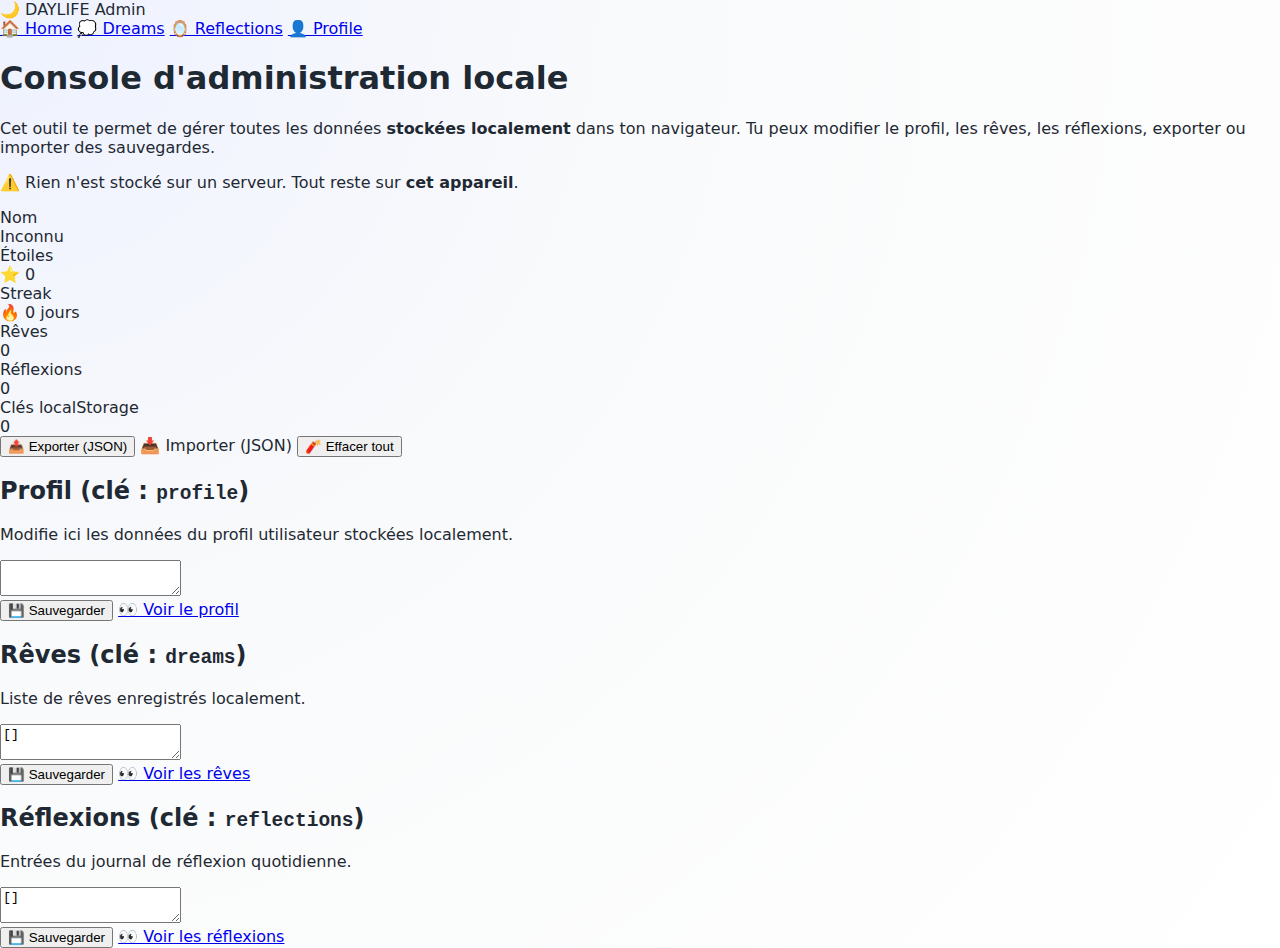
<file: admin.html>
<!DOCTYPE html>
<html lang="fr">
<head>
  <meta charset="UTF-8" />
  <meta name="viewport" content="width=device-width, initial-scale=1.0" />
  <title>DAYLIFE — Console Admin (Locale)</title>
  <link rel="stylesheet" href="assets/style.css" />
</head>
<body>
  <!-- Barre de navigation -->
  <header class="topbar">
    <div class="logo">
      <span>🌙 DAYLIFE Admin</span>
    </div>
    <nav class="desktop-nav">
      <a href="home.html">🏠 Home</a>
      <a href="dreams.html">💭 Dreams</a>
      <a href="reflections.html">🪞 Reflections</a>
      <a href="profile.html">👤 Profile</a>
    </nav>
  </header>

  <main class="admin-page">
    <section class="admin-card admin-header">
      <h1>Console d'administration locale</h1>
      <p>
        Cet outil te permet de gérer toutes les données <strong>stockées localement</strong> dans ton navigateur.
        Tu peux modifier le profil, les rêves, les réflexions, exporter ou importer des sauvegardes.
      </p>
      <p class="admin-warning">
        ⚠️ Rien n'est stocké sur un serveur. Tout reste sur <strong>cet appareil</strong>.
      </p>

      <div class="admin-summary" id="adminSummary"></div>

      <div class="admin-actions">
        <button id="exportBtn" class="primary-btn">📤 Exporter (JSON)</button>
        <label class="file-btn">
          📥 Importer (JSON)
          <input type="file" id="importInput" accept="application/json" hidden />
        </label>
        <button id="resetBtn" class="danger-btn">🧨 Effacer tout</button>
      </div>
    </section>

    <!-- Profil -->
    <section class="admin-card">
      <h2>Profil (clé : <code>profile</code>)</h2>
      <p class="small">Modifie ici les données du profil utilisateur stockées localement.</p>
      <textarea id="profileJson" class="admin-textarea" spellcheck="false"></textarea>
      <div class="admin-actions-row">
        <button id="saveProfileBtn" class="primary-btn">💾 Sauvegarder</button>
        <a href="profile.html" target="_blank" class="link-btn">👀 Voir le profil</a>
      </div>
    </section>

    <!-- Rêves -->
    <section class="admin-card">
      <h2>Rêves (clé : <code>dreams</code>)</h2>
      <p class="small">Liste de rêves enregistrés localement.</p>
      <textarea id="dreamsJson" class="admin-textarea" spellcheck="false"></textarea>
      <div class="admin-actions-row">
        <button id="saveDreamsBtn" class="primary-btn">💾 Sauvegarder</button>
        <a href="dreams.html" target="_blank" class="link-btn">👀 Voir les rêves</a>
      </div>
    </section>

    <!-- Réflexions -->
    <section class="admin-card">
      <h2>Réflexions (clé : <code>reflections</code>)</h2>
      <p class="small">Entrées du journal de réflexion quotidienne.</p>
      <textarea id="reflectionsJson" class="admin-textarea" spellcheck="false"></textarea>
      <div class="admin-actions-row">
        <button id="saveReflectionsBtn" class="primary-btn">💾 Sauvegarder</button>
        <a href="reflections.html" target="_blank" class="link-btn">👀 Voir les réflexions</a>
      </div>
    </section>
  </main>

  <script>
    function safeParse(text, fallback) {
      try {
        return JSON.parse(text);
      } catch (e) {
        console.error("JSON parse error:", e);
        return fallback;
      }
    }

    function pretty(value) {
      return JSON.stringify(value, null, 2);
    }

    function loadData() {
      const profile = safeParse(localStorage.getItem("profile") || "null", null);
      const dreams = safeParse(localStorage.getItem("dreams") || "[]", []);
      const reflections = safeParse(localStorage.getItem("reflections") || "[]", []);

      document.getElementById("profileJson").value = profile ? pretty(profile) : "";
      document.getElementById("dreamsJson").value = pretty(dreams);
      document.getElementById("reflectionsJson").value = pretty(reflections);

      const summary = document.getElementById("adminSummary");
      const name = profile?.name || "Inconnu";
      const stars = profile?.totalStars || 0;
      const streak = profile?.streakDays || 0;

      summary.innerHTML = `
        <div class="admin-summary-grid">
          <div><div class="label">Nom</div><div class="value">${name}</div></div>
          <div><div class="label">Étoiles</div><div class="value">⭐ ${stars}</div></div>
          <div><div class="label">Streak</div><div class="value">🔥 ${streak} jours</div></div>
          <div><div class="label">Rêves</div><div class="value">${dreams.length}</div></div>
          <div><div class="label">Réflexions</div><div class="value">${reflections.length}</div></div>
          <div><div class="label">Clés localStorage</div><div class="value">${Object.keys(localStorage).length}</div></div>
        </div>`;
    }

    function saveKeyFromTextarea(key, textareaId) {
      const raw = document.getElementById(textareaId).value.trim();
      if (!raw) {
        if (!confirm("Le contenu est vide. Supprimer la clé '" + key + "' ?")) return;
        localStorage.removeItem(key);
        alert("Clé '" + key + "' supprimée.");
        loadData();
        return;
      }
      try {
        const parsed = JSON.parse(raw);
        localStorage.setItem(key, JSON.stringify(parsed));
        alert("✅ Données sauvegardées pour '" + key + "'.");
        loadData();
      } catch (e) {
        alert("Erreur JSON : " + e.message);
      }
    }

    function exportAll() {
      const data = {
        profile: safeParse(localStorage.getItem("profile") || "null", null),
        dreams: safeParse(localStorage.getItem("dreams") || "[]", []),
        reflections: safeParse(localStorage.getItem("reflections") || "[]", [])
      };
      const blob = new Blob([JSON.stringify(data, null, 2)], { type: "application/json" });
      const url = URL.createObjectURL(blob);
      const a = document.createElement("a");
      a.href = url;
      a.download = "daylife-backup.json";
      a.click();
      URL.revokeObjectURL(url);
    }

    function importAll(file) {
      const reader = new FileReader();
      reader.onload = () => {
        try {
          const data = JSON.parse(reader.result);
          if (data.profile) localStorage.setItem("profile", JSON.stringify(data.profile));
          if (data.dreams) localStorage.setItem("dreams", JSON.stringify(data.dreams));
          if (data.reflections) localStorage.setItem("reflections", JSON.stringify(data.reflections));
          alert("✅ Import terminé !");
          loadData();
        } catch (e) {
          alert("❌ Fichier invalide : " + e.message);
        }
      };
      reader.readAsText(file);
    }

    function resetAll() {
      if (confirm("⚠️ Cela va effacer TOUT le localStorage pour ce domaine. Continuer ?")) {
        localStorage.clear();
        alert("🧨 localStorage vidé !");
        loadData();
      }
    }

    // Brancher les boutons
    document.getElementById("saveProfileBtn").addEventListener("click", () => saveKeyFromTextarea("profile", "profileJson"));
    document.getElementById("saveDreamsBtn").addEventListener("click", () => saveKeyFromTextarea("dreams", "dreamsJson"));
    document.getElementById("saveReflectionsBtn").addEventListener("click", () => saveKeyFromTextarea("reflections", "reflectionsJson"));
    document.getElementById("exportBtn").addEventListener("click", exportAll);
    document.getElementById("resetBtn").addEventListener("click", resetAll);

    document.getElementById("importInput").addEventListener("change", (e) => {
      const file = e.target.files[0];
      if (file) importAll(file);
    });

    loadData();
  </script>
</body>
</html>
</file>
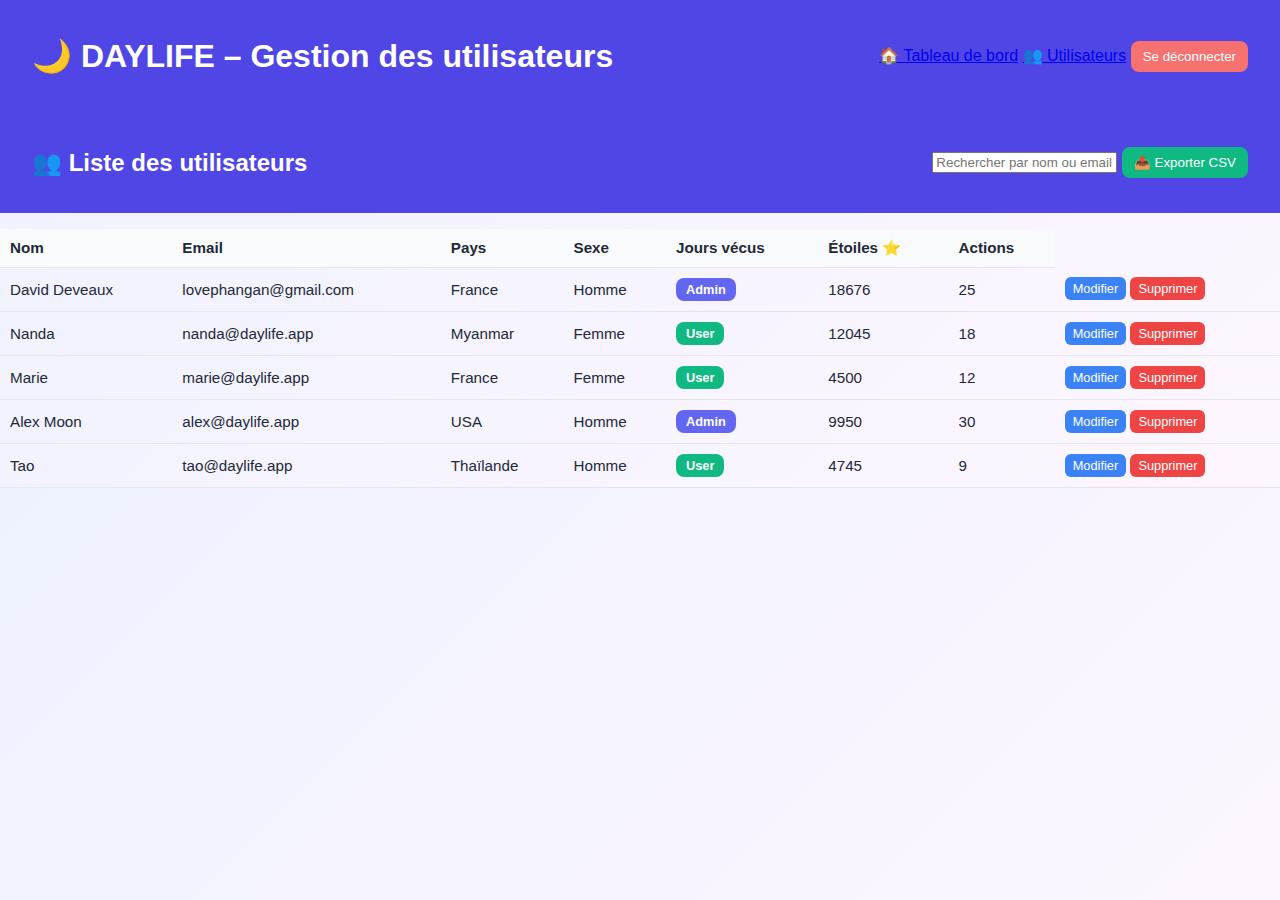
<file: admin/users.html>
<!DOCTYPE html>
<html lang="fr">
<head>
  <meta charset="UTF-8" />
  <meta name="viewport" content="width=device-width, initial-scale=1.0" />
  <title>DAYLIFE – Utilisateurs</title>
  <link rel="stylesheet" href="assets/admin.css" />
</head>
<body>
  <header class="admin-header">
    <h1>🌙 DAYLIFE – Gestion des utilisateurs</h1>
    <nav>
      <a href="dashboard.html" class="nav-link">🏠 Tableau de bord</a>
      <a href="users.html" class="nav-link active">👥 Utilisateurs</a>
      <button id="logoutBtn" class="logout-btn">Se déconnecter</button>
    </nav>
  </header>

  <main class="admin-page">
    <section class="admin-card">
      <div class="admin-header">
        <h2>👥 Liste des utilisateurs</h2>
        <div class="admin-actions-row">
          <input type="text" id="searchUser" placeholder="Rechercher par nom ou email..." />
          <button id="exportCSV" class="btn-export">📤 Exporter CSV</button>
        </div>
      </div>

      <div id="userTableContainer">
        <table class="admin-table">
          <thead>
            <tr>
              <th>Nom</th>
              <th>Email</th>
              <th>Pays</th>
              <th>Sexe</th>
              <th>Jours vécus</th>
              <th>Étoiles ⭐</th>
              <th>Actions</th>
            </tr>
          </thead>
          <tbody id="userTable">
            <!-- Les utilisateurs seront insérés ici -->
          </tbody>
        </table>
      </div>
    </section>
  </main>

  <script src="assets/admin.js"></script>
</body>
</html>
</file>
<file: admin/assets/admin.css>
body {
  font-family: 'Inter', sans-serif;
  background: linear-gradient(135deg, #eef2ff, #fef6ff);
  color: #1f2937;
  margin: 0;
  padding: 0;
}

/* Login page */
.login-container {
  display: flex;
  flex-direction: column;
  align-items: center;
  justify-content: center;
  height: 100vh;
  text-align: center;
}
.login-box {
  background: #fff;
  padding: 2rem;
  border-radius: 16px;
  box-shadow: 0 4px 12px rgba(0, 0, 0, 0.08);
  max-width: 340px;
  width: 100%;
}
.login-box input {
  width: 100%;
  padding: 10px;
  margin-bottom: 1rem;
  border-radius: 8px;
  border: 1px solid #d1d5db;
}
.login-box button {
  background: linear-gradient(90deg, #6366f1, #a855f7);
  color: white;
  border: none;
  padding: 10px 14px;
  border-radius: 8px;
  width: 100%;
  cursor: pointer;
  transition: 0.3s;
}
.login-box button:hover {
  opacity: 0.9;
}
.error-msg {
  color: #dc2626;
  font-size: 0.9rem;
}

/* Dashboard */
.admin-header {
  display: flex;
  justify-content: space-between;
  align-items: center;
  background: #4f46e5;
  color: white;
  padding: 1rem 2rem;
}
.logout-btn {
  background: #f87171;
  border: none;
  padding: 8px 12px;
  border-radius: 8px;
  color: white;
  cursor: pointer;
}
.dashboard {
  display: grid;
  grid-template-columns: repeat(auto-fit, minmax(250px, 1fr));
  gap: 1rem;
  padding: 2rem;
}
.card {
  background: #fff;
  border-radius: 12px;
  padding: 1.5rem;
  box-shadow: 0 2px 6px rgba(0, 0, 0, 0.05);
}
/* --- Users Page --- */
.admin-table {
  width: 100%;
  border-collapse: collapse;
  margin-top: 1rem;
  font-size: 0.95rem;
}

.admin-table th, .admin-table td {
  border-bottom: 1px solid #e5e7eb;
  padding: 10px;
  text-align: left;
}

.admin-table th {
  background: #f9fafb;
  font-weight: 600;
}

.admin-table tr:hover {
  background: #f3f4f6;
}

.btn-edit, .btn-delete {
  padding: 4px 8px;
  border-radius: 6px;
  border: none;
  cursor: pointer;
  color: white;
  font-size: 0.8rem;
}
.btn-edit {
  background: #3b82f6;
}
.btn-delete {
  background: #ef4444;
}

.btn-export {
  background: #10b981;
  color: white;
  padding: 8px 12px;
  border-radius: 8px;
  border: none;
  cursor: pointer;
}
.btn-export:hover {
  opacity: 0.9;
}
/* --- Roles --- */
.role-badge {
  display: inline-block;
  padding: 4px 10px;
  border-radius: 8px;
  font-size: 0.8rem;
  font-weight: 600;
  color: white;
  text-align: center;
}
.role-admin {
  background: #6366f1; /* violet */
}
.role-user {
  background: #10b981; /* vert */
}
</file>
<file: assets/style.css>
/* =============== VARIABLES & RESET =============== */
:root {
  --bg: #f5f7ff;
  --bg-soft: #ffffff;
  --bg-soft-alt: #f9fafb;
  --primary: #7c3aed;
  --primary-soft: rgba(124, 58, 237, 0.12);
  --secondary: #ec4899;
  --accent: #22c55e;
  --text-main: #1f2933;
  --text-soft: #6b7280;
  --border-subtle: #e5e7eb;
  --radius-lg: 22px;
  --radius-md: 16px;
  --shadow-soft: 0 18px 45px rgba(15, 23, 42, 0.08);
}

*,
*::before,
*::after {
  box-sizing: border-box;
}

html,
body {
  margin: 0;
  padding: 0;
}

body {
  font-family: system-ui, -apple-system, BlinkMacSystemFont, "SF Pro Text",
    "Inter", sans-serif;
  background: radial-gradient(circle at top left, #eef2ff, #f9fafb 40%, #ffffff);
  color: var(--text-main);
}

/* =============== APP SHELL =============== */

.app-shell {
  min-height: 100vh;
  display: flex;
  flex-direction: column;
}

/* Header / top nav */

.app-header {
  position: sticky;
  top: 0;
  z-index: 20;
  backdrop-filter: blur(16px);
  background: linear-gradient(
      to bottom,
      rgba(248, 250, 252, 0.9),
      rgba(248, 250, 252, 0.7)
    );
  border-bottom: 1px solid rgba(203, 213, 225, 0.35);
}

.app-header-inner {
  max-width: 1040px;
  margin: 0 auto;
  padding: 10px 16px;
  display: flex;
  align-items: center;
  justify-content: space-between;
  gap: 12px;
}

.brand {
  display: flex;
  align-items: center;
  gap: 10px;
}

.brand-orbit {
  width: 32px;
  height: 32px;
  border-radius: 999px;
  background: radial-gradient(circle at 30% 20%, #facc15, #fb923c);
  box-shadow: 0 8px 22px rgba(251, 191, 36, 0.45);
  display: flex;
  align-items: center;
  justify-content: center;
  font-size: 18px;
}

.brand-text-main {
  font-weight: 700;
  letter-spacing: 0.06em;
  font-size: 13px;
  text-transform: uppercase;
}

.brand-text-sub {
  font-size: 11px;
  color: var(--text-soft);
}

/* Desktop nav */

.top-nav {
  display: flex;
  gap: 12px;
  align-items: center;
}

.top-nav-item {
  position: relative;
  padding: 6px 18px;
  border-radius: 999px;
  display: flex;
  align-items: center;
  gap: 8px;
  border: 1px solid transparent;
  background: transparent;
  cursor: pointer;
  color: var(--text-soft);
  font-size: 13px;
  font-weight: 500;
  transition: all 0.2s ease;
}

.top-nav-icon {
  font-size: 20px;
  display: flex;
}

.top-nav-label {
  display: inline-block;
}

.top-nav-item.active {
  background: radial-gradient(circle at top left, #f5f3ff, #fdf2ff);
  border-color: rgba(148, 163, 184, 0.4);
  color: var(--primary);
  box-shadow: 0 10px 30px rgba(124, 58, 237, 0.18);
}

/* Lang select */

.lang-select {
  border-radius: 999px;
  border: 1px solid rgba(209, 213, 219, 0.9);
  background: #ffffff;
  padding: 4px 10px;
  font-size: 12px;
  color: var(--text-soft);
}

/* On mobile we hide text label in top nav */
@media (max-width: 640px) {
  .brand-text-sub {
    display: none;
  }

  .top-nav-label {
    display: none;
  }

  .top-nav-item {
    padding-inline: 10px;
  }
}

/* Bottom nav (mobile only) */

.bottom-nav {
  position: fixed;
  z-index: 30;
  left: 0;
  right: 0;
  bottom: 0;
  border-top: 1px solid rgba(203, 213, 225, 0.75);
  background: rgba(248, 250, 252, 0.96);
  backdrop-filter: blur(18px);
}

.bottom-nav-inner {
  max-width: 480px;
  margin: 0 auto;
  display: flex;
  justify-content: space-around;
  padding: 6px 4px 10px;
}

.bottom-nav-item {
  flex: 1;
  text-align: center;
  padding: 8px 4px;
  border-radius: 999px;
  color: var(--text-soft);
  font-size: 11px;
  text-decoration: none;
  display: flex;
  flex-direction: column;
  align-items: center;
  gap: 2px;
}

.bottom-nav-icon {
  font-size: 20px;
}

.bottom-nav-item.active {
  background: radial-gradient(circle at top left, #eef2ff, #fdf2ff);
  color: var(--primary);
  box-shadow: 0 10px 25px rgba(148, 163, 184, 0.4);
}

/* Hide bottom nav on big screens */
@media (min-width: 768px) {
  .bottom-nav {
    display: none;
  }
}

/* =============== PAGE LAYOUT =============== */

.page {
  flex: 1;
  padding: 18px 16px 80px;
}

.page-inner {
  max-width: 1040px;
  margin: 0 auto;
}

/* Generic section/card */

.section {
  margin-bottom: 24px;
}

.card {
  background: var(--bg-soft);
  border-radius: var(--radius-lg);
  padding: 20px 20px;
  box-shadow: 0 18px 40px rgba(15, 23, 42, 0.06);
  border: 1px solid rgba(226, 232, 240, 0.9);
}

/* Section titles */

.section-title-row {
  display: flex;
  align-items: center;
  gap: 10px;
  margin-bottom: 10px;
}

.section-title-emoji {
  font-size: 24px;
}

.section-title-text {
  font-size: 22px;
  font-weight: 700;
}

/* Small label under title */
.section-subtitle {
  font-size: 13px;
  color: var(--text-soft);
}

/* =============== HOME PAGE =============== */

.home-hero {
  display: grid;
  gap: 18px;
}

@media (min-width: 900px) {
  .home-hero {
    grid-template-columns: minmax(0, 2.1fr) minmax(0, 1.4fr);
    align-items: stretch;
  }
}

.home-greeting {
  background: radial-gradient(circle at top left, #eef2ff, #fdf2ff 40%, #ffffff);
  border-radius: var(--radius-lg);
  padding: 22px 22px 18px;
  box-shadow: var(--shadow-soft);
  border: 1px solid rgba(191, 219, 254, 0.9);
}

.home-greeting-top {
  display: flex;
  align-items: center;
  gap: 12px;
  margin-bottom: 14px;
}

.avatar-circle {
  width: 52px;
  height: 52px;
  border-radius: 999px;
  background: radial-gradient(circle at 30% 20%, #f97316, #a855f7);
  display: flex;
  align-items: center;
  justify-content: center;
  font-size: 26px;
  color: #fefce8;
  box-shadow: 0 18px 40px rgba(168, 85, 247, 0.45);
}

.home-greeting-title {
  font-size: 22px;
  font-weight: 700;
}

.home-greeting-sub {
  font-size: 13px;
  color: var(--text-soft);
}

.home-greeting-body {
  font-size: 14px;
  color: var(--text-main);
}

/* Home stats row */

.home-stats-row {
  display: flex;
  flex-wrap: wrap;
  gap: 12px;
  margin-top: 18px;
}

.home-stat-pill {
  display: inline-flex;
  align-items: center;
  gap: 8px;
  padding: 8px 14px;
  border-radius: 999px;
  background: rgba(255, 255, 255, 0.9);
  border: 1px solid rgba(226, 232, 240, 0.9);
  font-size: 13px;
}

.home-stat-pill strong {
  font-weight: 700;
}

/* Life progress card */

.life-card {
  background: radial-gradient(circle at 0% 0%, #eef2ff, #fdf2ff 55%, #ffffff);
  border-radius: var(--radius-lg);
  padding: 22px;
  box-shadow: var(--shadow-soft);
  border: 1px solid rgba(191, 219, 254, 0.9);
}

.life-label {
  font-size: 12px;
  text-transform: uppercase;
  letter-spacing: 0.15em;
  color: var(--text-soft);
  margin-bottom: 10px;
}

.life-number {
  font-size: 32px;
  font-weight: 800;
  color: var(--primary);
  margin-bottom: 4px;
}

.life-caption {
  font-size: 13px;
  color: var(--text-soft);
  margin-bottom: 14px;
}

.life-progress-bar {
  position: relative;
  height: 7px;
  border-radius: 999px;
  background: rgba(226, 232, 240, 0.9);
  overflow: hidden;
}

.life-progress-fill {
  position: absolute;
  inset: 0;
  width: 63%;
  background: linear-gradient(90deg, #f97316, #ec4899, #6366f1);
}

/* Quote of the day */

.quote-card {
  margin-top: 24px;
  background: radial-gradient(circle at top left, #eef2ff, #ffffff 40%, #fef2ff);
  border-radius: var(--radius-lg);
  padding: 20px 22px;
  border: 1px solid rgba(221, 214, 254, 0.9);
  box-shadow: 0 18px 40px rgba(129, 140, 248, 0.18);
}

.quote-label {
  font-size: 11px;
  text-transform: uppercase;
  letter-spacing: 0.16em;
  color: #7c3aed;
  display: flex;
  align-items: center;
  gap: 6px;
  margin-bottom: 10px;
}

.quote-text {
  font-size: 16px;
  font-weight: 600;
  margin-bottom: 6px;
}

.quote-sub {
  font-size: 13px;
  color: var(--text-soft);
}

/* How to earn stars */

.howto-card {
  margin-top: 22px;
}

.howto-header {
  text-align: center;
  margin-bottom: 12px;
}

.howto-title {
  font-size: 16px;
  font-weight: 700;
}

.howto-sub {
  font-size: 12px;
  color: var(--text-soft);
}

.howto-grid {
  display: grid;
  gap: 8px;
}

@media (min-width: 720px) {
  .howto-grid {
    grid-template-columns: repeat(2, minmax(0, 1fr));
  }
}

.howto-row {
  display: flex;
  align-items: center;
  justify-content: space-between;
  gap: 8px;
  padding: 8px 10px;
  border-radius: 999px;
  background: var(--bg-soft-alt);
  border: 1px solid rgba(226, 232, 240, 0.9);
  font-size: 13px;
}

.howto-left {
  display: flex;
  align-items: center;
  gap: 8px;
}

.howto-points {
  font-weight: 700;
  color: #f97316;
}

/* =============== DREAMS PAGE =============== */

.dreams-intro {
  margin-bottom: 16px;
}

.dreams-intro p {
  font-size: 14px;
  color: var(--text-soft);
}

.dreams-header-row {
  display: flex;
  justify-content: space-between;
  align-items: center;
  gap: 10px;
  margin-bottom: 10px;
}

.dreams-list {
  display: grid;
  gap: 14px;
}

.dream-card {
  background: var(--bg-soft);
  border-radius: var(--radius-lg);
  padding: 16px 16px 14px;
  border: 1px solid rgba(226, 232, 240, 0.9);
  box-shadow: 0 14px 32px rgba(15, 23, 42, 0.04);
}

.dream-title-row {
  display: flex;
  align-items: center;
  gap: 10px;
  margin-bottom: 4px;
}

.dream-emoji {
  font-size: 24px;
}

.dream-title {
  font-weight: 600;
  font-size: 15px;
}

.dream-meta {
  font-size: 13px;
  color: var(--text-soft);
  margin-bottom: 6px;
}

.status-pill {
  display: inline-flex;
  align-items: center;
  padding: 3px 9px;
  border-radius: 999px;
  font-size: 11px;
  font-weight: 600;
  text-transform: uppercase;
  letter-spacing: 0.08em;
}

.status-in-progress {
  background: rgba(59, 130, 246, 0.08);
  color: #1d4ed8;
}

.status-planned {
  background: rgba(234, 179, 8, 0.12);
  color: #92400e;
}

.status-completed {
  background: rgba(34, 197, 94, 0.12);
  color: #166534;
}

/* Milestones inside dream card */

.milestones-list {
  margin-top: 10px;
  padding-left: 0;
  list-style: none;
  font-size: 13px;
}

.milestone-item {
  display: flex;
  align-items: center;
  gap: 6px;
  padding: 4px 0;
}

.milestone-item input[type="checkbox"] {
  cursor: pointer;
}

.milestone-title.completed {
  text-decoration: line-through;
  color: var(--text-soft);
}

/* Buttons */

.btn {
  border-radius: 999px;
  border: none;
  padding: 8px 14px;
  font-size: 13px;
  font-weight: 500;
  cursor: pointer;
}

.btn-primary {
  background: linear-gradient(90deg, #7c3aed, #ec4899);
  color: #ffffff;
  box-shadow: 0 14px 30px rgba(124, 58, 237, 0.35);
}

.btn-outline {
  background: white;
  color: var(--primary);
  border: 1px solid rgba(209, 213, 219, 0.9);
}

/* Modal */

.modal-backdrop {
  position: fixed;
  inset: 0;
  background: rgba(15, 23, 42, 0.35);
  display: flex;
  align-items: center;
  justify-content: center;
  z-index: 40;
}

.modal {
  background: #ffffff;
  border-radius: 18px;
  padding: 18px 18px 16px;
  width: min(420px, 92vw);
  box-shadow: 0 18px 50px rgba(15, 23, 42, 0.35);
}

.modal-header {
  display: flex;
  justify-content: space-between;
  align-items: center;
  margin-bottom: 10px;
}

.modal-title {
  font-weight: 600;
}

.modal-close {
  border: none;
  background: transparent;
  cursor: pointer;
  font-size: 18px;
}

.modal-body {
  display: grid;
  gap: 8px;
  margin-bottom: 10px;
}

.modal-field label {
  display: block;
  font-size: 12px;
  color: var(--text-soft);
  margin-bottom: 3px;
}

.modal-field input,
.modal-field textarea,
.modal-field select {
  width: 100%;
  border-radius: 12px;
  border: 1px solid rgba(209, 213, 219, 0.9);
  padding: 8px 10px;
  font-size: 13px;
}

.modal-footer {
  display: flex;
  justify-content: flex-end;
  gap: 8px;
}

/* Hide helper class */

.hidden {
  display: none !important;
}

/* =============== TEAM PAGE =============== */

.team-list {
  display: grid;
  gap: 10px;
}

.team-card {
  background: var(--bg-soft);
  border-radius: var(--radius-lg);
  padding: 12px 14px;
  border: 1px solid rgba(226, 232, 240, 0.9);
  font-size: 13px;
}

/* =============== PROFILE PAGE =============== */

.profile-grid {
  display: grid;
  gap: 18px;
}

@media (min-width: 900px) {
  .profile-grid {
    grid-template-columns: minmax(0, 1.4fr) minmax(0, 1.6fr);
    align-items: flex-start;
  }
}

.profile-card {
  background: var(--bg-soft);
  border-radius: var(--radius-lg);
  padding: 18px 18px 16px;
  box-shadow: var(--shadow-soft);
  border: 1px solid rgba(209, 213, 219, 0.9);
}

.profile-main {
  display: flex;
  align-items: center;
  gap: 14px;
  margin-bottom: 14px;
}

.profile-avatar {
  width: 60px;
  height: 60px;
  border-radius: 999px;
  background: radial-gradient(circle at 30% 20%, #38bdf8, #6366f1);
  display: flex;
  align-items: center;
  justify-content: center;
  color: white;
  font-size: 30px;
  box-shadow: 0 18px 40px rgba(59, 130, 246, 0.45);
}

.profile-name {
  font-size: 18px;
  font-weight: 700;
}

.profile-email {
  font-size: 13px;
  color: var(--text-soft);
}

.profile-stats-row {
  display: flex;
  flex-wrap: wrap;
  gap: 10px;
}

.profile-stat {
  flex: 1 1 90px;
  min-width: 90px;
  padding: 8px 10px;
  border-radius: 16px;
  background: var(--bg-soft-alt);
  border: 1px solid rgba(226, 232, 240, 0.9);
  font-size: 12px;
}

.profile-stat-label {
  color: var(--text-soft);
  margin-bottom: 4px;
}

.profile-stat-value {
  font-size: 16px;
  font-weight: 700;
}

/* Referral */

.referral-card {
  background: radial-gradient(circle at top left, #fdf2ff, #eef2ff);
  border-radius: var(--radius-lg);
  padding: 18px 18px 14px;
  box-shadow: 0 18px 40px rgba(244, 114, 182, 0.22);
  border: 1px solid rgba(251, 207, 232, 0.9);
}

.referral-top {
  text-align: center;
  margin-bottom: 10px;
}

.referral-top h3 {
  margin: 4px 0 2px;
}

.referral-top p {
  margin: 0;
  font-size: 12px;
  color: var(--text-soft);
}

.referral-tiles {
  display: flex;
  gap: 10px;
  margin-bottom: 10px;
}

.referral-tile {
  flex: 1;
  padding: 8px 10px;
  border-radius: 14px;
  background: rgba(255, 255, 255, 0.9);
  border: 1px solid rgba(251, 207, 232, 0.9);
  font-size: 12px;
}

.referral-tile-value {
  font-weight: 700;
  font-size: 16px;
}

.referral-link-row {
  display: flex;
  gap: 8px;
  margin-bottom: 8px;
}

.referral-link-row input {
  flex: 1;
  border-radius: 999px;
  border: 1px solid rgba(209, 213, 219, 0.9);
  padding: 8px 10px;
  font-size: 12px;
}

/* Settings */

.settings-card {
  background: var(--bg-soft);
  border-radius: var(--radius-lg);
  padding: 18px 18px 20px;
  border: 1px solid rgba(226, 232, 240, 0.9);
  box-shadow: 0 18px 40px rgba(15, 23, 42, 0.04);
}

.settings-title {
  font-size: 16px;
  font-weight: 600;
  margin-bottom: 10px;
}

.settings-grid {
  display: grid;
  gap: 10px;
}

.settings-field label {
  display: block;
  font-size: 12px;
  color: var(--text-soft);
  margin-bottom: 3px;
}

.settings-field input,
.settings-field select {
  width: 100%;
  border-radius: 999px;
  border: 1px solid rgba(209, 213, 219, 0.9);
  padding: 8px 10px;
  font-size: 13px;
}

.logout-row {
  margin-top: 14px;
  text-align: right;
}

/* Small helper text */
.helper {
  font-size: 11px;
  color: var(--text-soft);
  margin-top: 3px;
}

/* INFO PAGE */

.info-card {
  background: var(--bg-soft);
  border-radius: var(--radius-lg);
  padding: 18px 18px 18px;
  border: 1px solid rgba(226, 232, 240, 0.9);
  box-shadow: 0 18px 40px rgba(15, 23, 42, 0.04);
  font-size: 14px;
}
</file>
